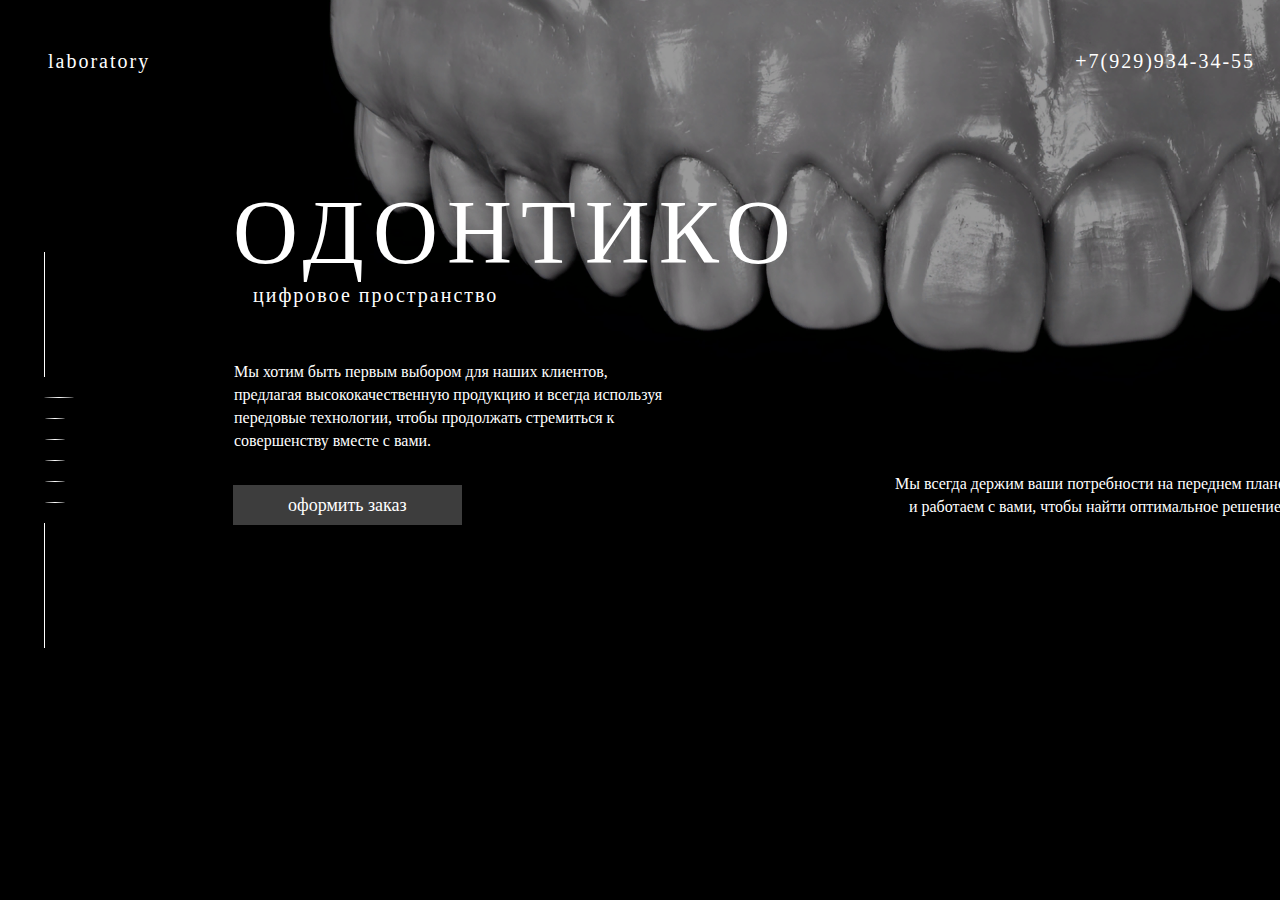
<file: index.html>
<!DOCTYPE html>
<html lang="en">

<head>
  <meta charset="UTF-8">
  <meta name="viewport" content="width=device-width, initial-scale=1.0">
  <title>одонтико</title>
  <link rel="stylesheet" href="style.css">
  <link rel="icon" type="image/png" href="src/img/logo.png">
</head>

<body>
  <div class="wrapper">
    <div class="prev-btn"><span class="fa fa-angle-up"></span></div>
    <div class="next-btn"><span class="fa fa-angle-down"></span></div>
    <div class="nav-dots">
      <div class="nav-dot" data-slide="1">
      </div>
      <div class="nav-dot" data-slide="2">
      </div>
      <div class="nav-dot" data-slide="3">
      </div>
      <div class="nav-dot" data-slide="4">
      </div>
      <div class="nav-dot" data-slide="5">
      </div>
      <div class="nav-dot" data-slide="6">
      </div>
    </div>
    <!-- слайд 1 -->
    <div class="panel" data-slide="1">
      <div class="scrollDown" id="layer-1"></div>
      <div class="scrollDown" id="layer-1"></div>
      <div class="scrollDown" id="layer-1"></div>
      <div class="scrollDown" id="layer-1"></div>
      <div class="scrollDown" id="layer-1"></div>
      <section class="section" id="section-1">
        <div class="section-content">
          <div class="image-backround">
            <img src="src/img/image-one.png" alt="">
          </div>
          <div class="content-text-panel">
            <span>ОДОНТИКО</span>
            <span>цифровое пространство</span>
          </div>
          <div class="two-content-text-panel">
            <span>Мы хотим быть первым выбором для наших клиентов, предлагая высококачественную продукцию и всегда
              используя передовые технологии, чтобы продолжать стремиться к совершенству вместе с вами. </span>
            <span>Мы всегда держим ваши потребности на переднем плане и работаем с вами, чтобы найти оптимальное
              решение.
            </span>
          </div>
          <div class="button">
            <span>оформить заказ</span>
          </div>
        </div>
      </section>
    </div>
    <div class="panel" data-slide="2">
      <div class="scrollDown" id="layer-2"></div>
      <div class="scrollDown" id="layer-2"></div>
      <div class="scrollDown" id="layer-2"></div>
      <div class="scrollDown" id="layer-2"></div>
      <div class="scrollDown" id="layer-2"></div>
      <section class="section" id="section-2">
        <div class="section-content">
          <div class="image-backround-ob">
            <div class="ibo">
            <img src="src/img/image-two.png" alt="">
            </div>
          </div>
          <div class="content-text-panel-two">
            <span>УСЛУГИ И ЦЕНЫ</span>
            <span>для стоматологов</span>
          </div>
          <div class="prise-list-box-two">
            <a>
              <span class="one">металлокерамика</span>
              <span class="two">кутьевая вкладка из кхс Металлокерамическая коронка на культе Металлокерамическая коронка на имплантате Изготовление индивидуального абатмента</span>
            </a>
          </div>
          <div class="prise-list-box-three">
            <a>
              <span class="one"><r>-----------</r>ZrO2</span>
              <span class="two">кутьевая вкладка из кхс Металлокерамическая коронка на культе Металлокерамическая коронка на имплантате Изготовление индивидуального абатмента</span>
            </a>
          </div>
          <div class="prise-list-box-four">
            <a>
              <span class="one"><r>-..</r>пресс керамика</span>
              <span class="two">кутьевая вкладка из кхс Металлокерамическая коронка на культе Металлокерамическая коронка на имплантате Изготовление индивидуального абатмента</span>
            </a>
          </div>
        </div>
      </section>
    </div>
    <div class="panel" data-slide="3">
      <div class="scrollDown" id="layer-3"></div>
      <div class="scrollDown" id="layer-3"></div>
      <div class="scrollDown" id="layer-3"></div>
      <div class="scrollDown" id="layer-3"></div>
      <div class="scrollDown" id="layer-3"></div>
      <section class="section" id="section-3">
        <div class="section-content">
          <div class="image-backround-ob">
            <div class="ibo">
            <img src="src/img/image-three.png" alt="">
            </div>
          </div>
          <div class="content-text-panel-two">
            <span>УСЛУГИ И ЦЕНЫ</span>
            <span>для техников</span>
          </div>
          <div class="prise-list-box-two">
            <a>
              <span class="one">STL/Окрашивание</span>
              <span class="two">кутьевая вкладка из кхс Металлокерамическая коронка на культе Металлокерамическая коронка на имплантате Изготовление индивидуального абатмента</span>
            </a>
          </div>
          <div class="prise-list-box-three">
            <a>
              <span class="one"><r>-----------</r>ZrO2</span>
              <span class="two">кутьевая вкладка из кхс Металлокерамическая коронка на культе Металлокерамическая коронка на имплантате Изготовление индивидуального абатмента</span>
            </a>
          </div>
          <div class="prise-list-box-four">
            <a>
              <span class="one"><r>-..</r>пресс керамика</span>
              <span class="two">кутьевая вкладка из кхс Металлокерамическая коронка на культе Металлокерамическая коронка на имплантате Изготовление индивидуального абатмента</span>
            </a>
          </div>
        </div>
      </section>
    </div>
    <div class="panel" data-slide="4">
      <div class="scrollDown" id="layer-4"></div>
      <div class="scrollDown" id="layer-4"></div>
      <div class="scrollDown" id="layer-4"></div>
      <div class="scrollDown" id="layer-4"></div>
      <div class="scrollDown" id="layer-4"></div>
      <section class="section" id="section-4">
        <div class="section-content">
          <div class="image-backround-ob">
            <div class="ibo">
            <img src="src/img/image-four.png" alt="">
            </div>
          </div>
          <div class="content-text-panel-two">
            <span>PRIME ZrO2</span>
          </div>
          <div class="prise-list-box-two-prime">
            <a>
              <span class="one">e.max ZirCAD - для врачей</span>
              <span class="two">кутьевая вкладка из кхс Металлокерамическая коронка на культе Металлокерамическая коронка на имплантате Изготовление индивидуального абатмента</span>
            </a>
          </div>
          <div class="prise-list-box-three-prime">
            <a>
              <span class="one">e.max ZirCAD - для техников</span>
              <span class="two">кутьевая вкладка из кхс Металлокерамическая коронка на культе Металлокерамическая коронка на имплантате Изготовление индивидуального абатмента</span>
            </a>
          </div>
        </div>
      </section>
    </div>
    <div class="panel" data-slide="5">
      <div class="scrollDown" id="layer-5"></div>
      <div class="scrollDown" id="layer-5"></div>
      <div class="scrollDown" id="layer-5"></div>
      <div class="scrollDown" id="layer-5"></div>
      <div class="scrollDown" id="layer-5"></div>
      <section class="section" id="section-5">
        <div class="section-content">
        
          <div class="content-text-panel-two">
            <span>PRIME ZrO2</span>
          </div>
          <div class="slider">
            <div class="slide-1 active">
                <div class="slide-image">
                    <div class="slide-img">
                        <img src="src/img/image-six.svg">
                    </div>
                </div>
                <div class="text-selectr-slide-one">
                    <span class="text-slide-one">отправка гипсовых моделей</span>
                </div>
                <div class="text-selectr-slide-two">
                    <span class="text-slide-two">отправка оттисков</span>
                </div>
            </div>
            <div class="slide-2">
                <div class="slide-image">
                    <div class="slide-img">
                        <img src="src/img/image-five.svg">
                    </div>
                </div>
                <div class="text-selectr-slide-four">
                    <span class="text-slide-four">отправка отсканированных<p>данных модели</p></span>
                </div>
                <div class="text-selectr-slide-five">
                    <span class="text-slide-five">отправка данных<p>внутриротового сканировани</p></span>
                </div>
            </div>
            <button class="next">
              <img src="src/img/next.svg">
            </button>
            <button class="prev">
              <img src="src/img/prev.svg">
            </button>
          </div>
        </div>
      </section>
    </div>
              <div class="panel" data-slide="6">
            <div class="scrollDown" id="layer-6"></div>
            <div class="scrollDown" id="layer-6"></div>
            <div class="scrollDown" id="layer-6"></div>
            <div class="scrollDown" id="layer-6"></div>
            <div class="scrollDown" id="layer-6"></div>
            <section class="section" id="section-6">
              <div class="section-content">
                <div class="image-backround-ob">
                  <div class="ibo">
                  <img src="src/img/maps.svg" alt="">
                  </div>
                </div>
                <div class="container-box">
                  
                  <div class="content-text-panel-two">
                      <span>КОНТАКТЫ</span>
                  </div>
                  <div class="prise-selectr-six-lab-one">
                    <div class="card-six-prise-span">
                            <span>телефон : +7(983)435-34-46</span>
                    </div>
                  </div>
                  <div class="prise-selectr-six-lab-two">
                    <div class="card-six-prise-span">
                            <span>понедельник-суббота | 08:00-20:00</span>
                    </div>
                  </div>
                  <div class="prise-selectr-six-lab-three">
                    <div class="card-six-prise-span">
                            <span>mail : odontico@mail.ru</span>
                    </div>
                  </div>
                  <div class="prise-selectr-six-lab-four">
                    <div class="card-six-prise-span">
                            <a href="https://yandex.ru/maps/213/moscow/house/3_ya_parkovaya_ulitsa_41a/Z04YcQ9hS0YBQFtvfXRxcXtnZg==/?ll=37.781237%2C55.800742&z=16.57">адрес : г.Москва, ул.Парковая 3-я 41А</span>
                    </div>
                  </div>
                </div>
              </div>
            </section>
          </div>
  </div>
  <div class="nav">

    <div class="number-nav">
      <a href="tel:+78142332211">+7(929)934-34-55</a>
    </div>
    <div class="logo">
      <span>laboratory</span>
    </div>
  </div>
  <script src='https://code.jquery.com/jquery-2.2.4.min.js'></script>
  <script src="script.js"></script>
</body>

</html>
</file>
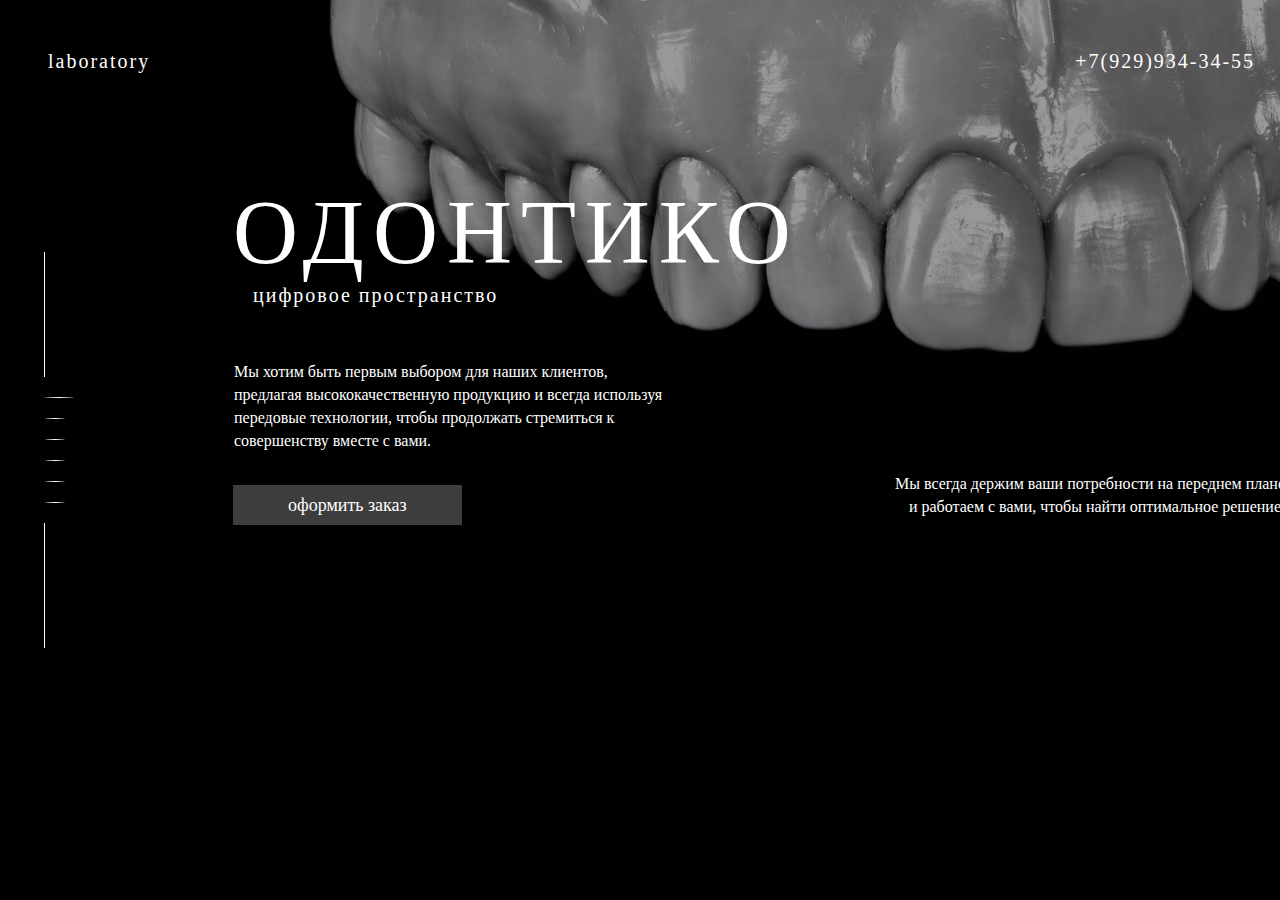
<file: jj.html>
<!DOCTYPE html>
<html lang="en">

<head>
  <meta charset="UTF-8">
  <meta name="viewport" content="width=device-width, initial-scale=1.0">
  <title>одонтико</title>
  <link rel="stylesheet" href="style.css">
  <link rel="icon" type="image/png" href="src/img/logo.png">
  <style>
            .content-text-panel
            {
              width: 100%;
            }
        .content-text-panel span
        {
          overflow-x: hidden;
          width: 100%;
          display: block;
      animation: content 2s;
      animation-delay: 1s;
        }
        .content-text-panel span:nth-child(2n)
        {
          overflow-x: hidden;
        }
        ._active .section .prise-list-box-three
        {
          animation: ssc2 1s;
          animation-delay: 1s;
        }
        @keyframes ssc2
        {
          0%
          {
            top: 50%;
          }
          100%
          {
            top: 55%;
          }
        }
        ._active .section .prise-list-box-two span::after,
        ._active .section .prise-list-box-three span::after,
        ._active .section .prise-list-box-four span::after
        {
          animation: ssc2-2 1s;
          animation-delay: 1s; 
        }
        @keyframes ssc2-2
        {
          0%
          {
            width: 100%;
          }
          100%
          {
            width: 40%;
          }
        }
        ._active .section .prise-list-box-four
        {
          animation: ssc3 1s;
          animation-delay: 1s;
        }
        @keyframes ssc3
        {
          0%
          {
            top: 50%;
          }
          100%
          {
            top: 60%;
          }
        }
        .ibo
        {
          overflow: hidden;
        }
        ._active .section   .ibo img
        {
          animation: img 1s;
          animation-delay: 1s;
        }
        @keyframes img
        {
          0%
          {
            transform: scale(1.2);
          }
          100%
          {
            transform: scale(1);
          }
        }
    @keyframes content
    {
      0%
      {
        width: 0%;
      }
      100%
      {
        width: 100%;
      }
    }
  </style>
</head>

<body>
  <div class="wrapper">
    <div class="prev-btn"><span class="fa fa-angle-up"></span></div>
    <div class="next-btn"><span class="fa fa-angle-down"></span></div>
    <div class="nav-dots">
      <div class="nav-dot" data-slide="1">
      </div>
      <div class="nav-dot" data-slide="2">
      </div>
      <div class="nav-dot" data-slide="3">
      </div>
      <div class="nav-dot" data-slide="4">
      </div>
      <div class="nav-dot" data-slide="5">
      </div>
      <div class="nav-dot" data-slide="6">
      </div>
    </div>
    <!-- слайд 1 -->
    <div class="panel" data-slide="1">
      <div class="scrollDown" id="layer-1"></div>
      <div class="scrollDown" id="layer-1"></div>
      <div class="scrollDown" id="layer-1"></div>
      <div class="scrollDown" id="layer-1"></div>
      <div class="scrollDown" id="layer-1"></div>
      <section class="section" id="section-1">
        <div class="section-content">
          <div class="image-backround">
            <img src="src/img/image-one.png" alt="">
          </div>
          <div class="content-text-panel">
            <span>ОДОНТИКО</span>
            <span>цифровое пространство</span>
          </div>
          <div class="two-content-text-panel">
            <span>Мы хотим быть первым выбором для наших клиентов, предлагая высококачественную продукцию и всегда
              используя передовые технологии, чтобы продолжать стремиться к совершенству вместе с вами. </span>
            <span>Мы всегда держим ваши потребности на переднем плане и работаем с вами, чтобы найти оптимальное
              решение.
            </span>
          </div>
          <div class="button">
            <span>оформить заказ</span>
          </div>
        </div>
      </section>
    </div>
    <div class="panel" data-slide="2">
      <div class="scrollDown" id="layer-2"></div>
      <div class="scrollDown" id="layer-2"></div>
      <div class="scrollDown" id="layer-2"></div>
      <div class="scrollDown" id="layer-2"></div>
      <div class="scrollDown" id="layer-2"></div>
      <section class="section" id="section-2">
        <div class="section-content">
          <div class="image-backround-ob">
            <div class="ibo">
            <img src="src/img/image-two.png" alt="">
            </div>
          </div>
          <div class="content-text-panel-two">
            <span>УСЛУГИ И ЦЕНЫ</span>
            <span>для стоматологов</span>
          </div>
          <div class="prise-list-box-two">
            <a>
              <span class="one">металлокерамика</span>
              <span class="two">кутьевая вкладка из кхс Металлокерамическая коронка на культе Металлокерамическая коронка на имплантате Изготовление индивидуального абатмента</span>
            </a>
          </div>
          <div class="prise-list-box-three">
            <a>
              <span class="one"><r>-----------</r>ZrO2</span>
              <span class="two">кутьевая вкладка из кхс Металлокерамическая коронка на культе Металлокерамическая коронка на имплантате Изготовление индивидуального абатмента</span>
            </a>
          </div>
          <div class="prise-list-box-four">
            <a>
              <span class="one"><r>-..</r>пресс керамика</span>
              <span class="two">кутьевая вкладка из кхс Металлокерамическая коронка на культе Металлокерамическая коронка на имплантате Изготовление индивидуального абатмента</span>
            </a>
          </div>
        </div>
      </section>
    </div>
    <div class="panel" data-slide="3">
      <div class="scrollDown" id="layer-3"></div>
      <div class="scrollDown" id="layer-3"></div>
      <div class="scrollDown" id="layer-3"></div>
      <div class="scrollDown" id="layer-3"></div>
      <div class="scrollDown" id="layer-3"></div>
      <section class="section" id="section-3">
        <div class="section-content">
          <div class="image-backround-ob">
            <div class="ibo">
            <img src="src/img/image-three.png" alt="">
            </div>
          </div>
          <div class="content-text-panel-two">
            <span>УСЛУГИ И ЦЕНЫ</span>
            <span>для техников</span>
          </div>
          <div class="prise-list-box-two">
            <a>
              <span class="one">STL/Окрашивание</span>
              <span class="two">кутьевая вкладка из кхс Металлокерамическая коронка на культе Металлокерамическая коронка на имплантате Изготовление индивидуального абатмента</span>
            </a>
          </div>
          <div class="prise-list-box-three">
            <a>
              <span class="one"><r>-----------</r>ZrO2</span>
              <span class="two">кутьевая вкладка из кхс Металлокерамическая коронка на культе Металлокерамическая коронка на имплантате Изготовление индивидуального абатмента</span>
            </a>
          </div>
          <div class="prise-list-box-four">
            <a>
              <span class="one"><r>-..</r>пресс керамика</span>
              <span class="two">кутьевая вкладка из кхс Металлокерамическая коронка на культе Металлокерамическая коронка на имплантате Изготовление индивидуального абатмента</span>
            </a>
          </div>
        </div>
      </section>
    </div>
    <div class="panel" data-slide="4">
      <div class="scrollDown" id="layer-4"></div>
      <div class="scrollDown" id="layer-4"></div>
      <div class="scrollDown" id="layer-4"></div>
      <div class="scrollDown" id="layer-4"></div>
      <div class="scrollDown" id="layer-4"></div>
      <section class="section" id="section-4">
        <div class="section-content">
          <div class="image-backround-ob">
            <div class="ibo">
            <img src="src/img/image-four.png" alt="">
            </div>
          </div>
          <div class="content-text-panel-two">
            <span>PRIME ZrO2</span>
          </div>
          <div class="prise-list-box-two-prime">
            <a>
              <span class="one">e.max ZirCAD - для врачей</span>
              <span class="two">кутьевая вкладка из кхс Металлокерамическая коронка на культе Металлокерамическая коронка на имплантате Изготовление индивидуального абатмента</span>
            </a>
          </div>
          <div class="prise-list-box-three-prime">
            <a>
              <span class="one">e.max ZirCAD - для техников</span>
              <span class="two">кутьевая вкладка из кхс Металлокерамическая коронка на культе Металлокерамическая коронка на имплантате Изготовление индивидуального абатмента</span>
            </a>
          </div>
        </div>
      </section>
    </div>
    <div class="panel" data-slide="5">
      <div class="scrollDown" id="layer-5"></div>
      <div class="scrollDown" id="layer-5"></div>
      <div class="scrollDown" id="layer-5"></div>
      <div class="scrollDown" id="layer-5"></div>
      <div class="scrollDown" id="layer-5"></div>
      <section class="section" id="section-5">
        <div class="section-content">
        
          <div class="content-text-panel-two">
            <span>PRIME ZrO2</span>
          </div>
          <div class="slider">
            <div class="slide-1 active">
                <div class="slide-image">
                    <div class="slide-img">
                        <img src="src/img/image-six.svg">
                    </div>
                </div>
                <div class="text-selectr-slide-one">
                    <span class="text-slide-one">отправка гипсовых моделей</span>
                </div>
                <div class="text-selectr-slide-two">
                    <span class="text-slide-two">отправка оттисков</span>
                </div>
            </div>
            <div class="slide-2">
                <div class="slide-image">
                    <div class="slide-img">
                        <img src="src/img/image-five.svg">
                    </div>
                </div>
                <div class="text-selectr-slide-four">
                    <span class="text-slide-four">отправка отсканированных<p>данных модели</p></span>
                </div>
                <div class="text-selectr-slide-five">
                    <span class="text-slide-five">отправка данных<p>внутриротового сканировани</p></span>
                </div>
            </div>
            <button class="next">
              <img src="src/img/next.svg">
            </button>
            <button class="prev">
              <img src="src/img/prev.svg">
            </button>
          </div>
        </div>
      </section>
    </div>
              <div class="panel" data-slide="6">
            <div class="scrollDown" id="layer-6"></div>
            <div class="scrollDown" id="layer-6"></div>
            <div class="scrollDown" id="layer-6"></div>
            <div class="scrollDown" id="layer-6"></div>
            <div class="scrollDown" id="layer-6"></div>
            <section class="section" id="section-6">
              <div class="section-content">
                <div class="image-backround-ob">
                  <div class="ibo">
                  <img src="src/img/maps.svg" alt="">
                  </div>
                </div>
                <div class="container-box">
                  
                  <div class="content-text-panel-two">
                      <span>КОНТАКТЫ</span>
                  </div>
                  <div class="prise-selectr-six-lab-one">
                    <div class="card-six-prise-span">
                            <span>телефон : +7(983)435-34-46</span>
                    </div>
                  </div>
                  <div class="prise-selectr-six-lab-two">
                    <div class="card-six-prise-span">
                            <span>понедельник-суббота | 08:00-20:00</span>
                    </div>
                  </div>
                  <div class="prise-selectr-six-lab-three">
                    <div class="card-six-prise-span">
                            <span>mail : odontico@mail.ru</span>
                    </div>
                  </div>
                  <div class="prise-selectr-six-lab-four">
                    <div class="card-six-prise-span">
                            <a href="https://yandex.ru/maps/213/moscow/house/3_ya_parkovaya_ulitsa_41a/Z04YcQ9hS0YBQFtvfXRxcXtnZg==/?ll=37.781237%2C55.800742&z=16.57">адрес : г.Москва, ул.Парковая 3-я 41А</span>
                    </div>
                  </div>
                </div>
              </div>
            </section>
          </div>
  </div>
  <div class="nav">

    <div class="number-nav">
      <a href="tel:+78142332211">+7(929)934-34-55</a>
    </div>
    <div class="logo">
      <span>laboratory</span>
    </div>
  </div>
  <script src='https://code.jquery.com/jquery-2.2.4.min.js'></script>
  <script src="script.js"></script>
</body>

</html>
</file>
<file: style.css>
@font-face {
  font-family: 'isocpeur';
  src: url(isocpeur.ttf);
}

a {
  text-decoration: none;
  color: #fff;
}

::selection {
  background: #262626;
}

::-moz-selection {
  background: #262626;
}

html,
body {
  margin: 0;
  padding: 0;
  position: relative;
  top: 0;
  left: 0;
  width: 100%;
  height: 100%;
  overflow: hidden;
  animation: body;
  font-family: 'isocpeur';
}

@keyframes body {
  0% {
    opacity: 0;
  }

  100% {
    opacity: 1;
  }
}

.wrapper {
  position: relative;
  top: 0;
  width: 100vw;
  height: 100vh;
  max-width: 100%;
  max-height: 100%;
  background: #999A99;
  overflow: hidden;
}

.panel {
  position: absolute;
  width: 100%;
  height: 100%;
  top: 0;
  left: 0;
  bottom: 0;
  right: 0;
  margin: auto;
}

.panel._active {
  z-index: 10;
}

.scrollDown,
.section {
  position: absolute;
  width: 100%;
  height: 100%;
  top: 0;
  left: 0;
  bottom: 0;
  right: 0;
}

.scrollDown {
  background: #999A99;
  transform: translateY(-100%) skew(0) rotate(0) scale(1);
  transition: all 500ms ease-in-out;
  transition-delay: 500ms;
  width: 20%;
  position: relative;
  margin-left: -5px;
  display: -webkit-inline-flex;
}

.scrollDown:nth-child(2n) {
  transform: translateY(-100%) skew(0) rotate(0) scale(1);
  transition: all 400ms ease-in-out;
  transition-delay: 400ms;
}

.scrollDown:nth-child(3n) {
  transform: translateY(-100%) skew(0) rotate(0) scale(1);
  transition: all 300ms ease-in-out;
  transition-delay: 300ms;
}

.scrollDown:nth-child(4n) {
  transform: translateY(-100%) skew(0) rotate(0) scale(1);
  transition: all 200ms ease-in-out;
  transition-delay: 200ms;
}

.scrollDown:nth-child(5n) {
  transform: translateY(-100%) skew(0) rotate(0) scale(1);
  transition: all 100ms ease-in-out;
  transition-delay: 100ms;
}

._active .scrollDown {
  transform: translateY(0) skew(0) rotate(0) scale(1);
  transition-delay: 0ms;
}

.section {
  transform: translateY(100%);
  transition: all 500ms ease-in-out;
  transition-delay: 0ms;
  background: #000000;
}

._active .section {
  transform: translateY(0);
  transition-delay: 500ms;
}

.section-content {
  display: flex;
  flex-flow: column;
  width: 100%;
  height: 100%;
  justify-content: center;
  align-items: center;
  color: #fff;
  opacity: 0;
  transform: translateY(30px);
  transition: all 500ms ease;
  transition-delay: 0s;
}

._active .section-content {
  opacity: 1;
  transform: translateY(0px);
  transition-delay: 1000ms;
}

.nav-dots {
  position: absolute;
  top: 50%;
  transform: translateY(-50%);
  z-index: 20;
  width: 40px;
  left: 2.7%;
}

.nav-dots::before {
  content: '';
  width: 1px;
  height: 125px;
  background: #fff;
  display: block;
  left: 24%;
  position: relative;
}

.nav-dots::after {
  content: '';
  width: 1px;
  height: 125px;
  background: #fff;
  display: block;
  left: 24%;
  position: relative;
}

.nav-dot {
  width: 20px;
  height: 1px;
  margin: 20px auto;
  border-radius: 50%;
  background: #fff;
  cursor: pointer;
  transition: all 300ms ease-out;
}

.nav-dot.active {
  width: 30px;
  left: 4px;
  position: relative;
}

.next-btn,
.prev-btn {
  display: none;
}

.next-btn {
  bottom: 10px;
  right: 14px;
}

.prev-btn {
  top: 10px;
  right: 14px;
}

/* slider 1 */
.text-section-panel-one {
  position: absolute;
  left: 233px;
  top: 181px;
}

.text-section-panel-one span {
  font-size: 90px;
  letter-spacing: 9px;
}

.text-section-panel-one span:nth-child(2n) {
  font-size: 20px;
  letter-spacing: 2px;
  position: absolute;
  left: 0;
  top: 103px;
}

.text-section-panel-two {
  position: absolute;
  left: 233px;
  top: 359px;
}

.text-section-panel-two span {
  font-size: 17px;
  width: 439px;
  display: block;
  letter-spacing: 0px;
  line-height: 23px;
}

.text-section-panel-two span:nth-child(2n) {
  text-align: right;
  position: absolute;
  top: -88px;
  left: 615px;
}

.button {
  position: absolute;
  left: 233px;
  top: 495px;
}

.button a:hover {
  background: #262626;
}

.button a {
  font-size: 18px;
  padding: 10px 55px 10px 55px;
  background: #3D3D3D;
  color: #fff;
  text-decoration: none;
  transition: .3s;
}

.nav {
  position: absolute;
  top: 50px;
  width: 100%;
  z-index: 999;
  color: #fff;
  display: -webkit-inline-box;
  font-size: 20px;
}

.logo {
  position: relative;
  left: 48px;
}

.number-nav {
  position: absolute;
  left: 84%;
  top: 0;
}

.nav a,
.nav span {
  letter-spacing: 2px;
}

.content-text-panel {
  position: absolute;
  left: 233px;
  top: 181px;
}

.content-text-panel span {
  font-size: 90px;
  letter-spacing: 9px;
}

.content-text-panel span:nth-child(2n) {
  font-size: 20px;
  letter-spacing: 2px;
  position: absolute;
  left: 20px;
  top: 103px;
}

.two-content-text-panel {
  width: 439px;
  position: absolute;
  left: 234px;
  top: 360px;
  line-height: 23px;
}

.text-section-panel-one span {
  font-size: 17px;
}

.two-content-text-panel span:nth-child(2n) {
  top: 112px;
  left: 661px;
  position: absolute;
  width: 390px;
  text-align: right;
}

.button {
  position: absolute;
  left: 233px;
  top: 495px;
}

.button span {
  padding: 10px 55px 10px 55px;
  background: #3D3D3D;
  font-size: 18px;
  transition: .3s;
}

.button span:hover {
  border: 1px solid #3D3D3D;
  background: none;
}

.image-backround {
  position: absolute;
  top: 0;
  left: 20%;
}

.content-text-panel-two {
  position: absolute;
  left: 233px;
  top: 186px;
}

.content-text-panel-two span {
  font-size: 70px;
  letter-spacing: 7px;
}

.content-text-panel-two span:nth-child(2n) {
  font-size: 20px;
  letter-spacing: 2px;
  position: absolute;
  left: 0;
  top: 77px;
}

/* слайд 2 */
.prise-list-box-two {
  position: absolute;
  left: 17%;
  top: 50%;
  width: 181px;
}

.prise-list-box-two-prime {
  position: absolute;
  left: 17%;
  top: 50%;
  width: 275px;
}

.prise-list-box-three-prime {
  position: absolute;
  left: 40%;
  top: 55%;
  width: 297px;
}

.one {
  font-size: 25px;
  border-bottom: 1px solid #3D3D3D;
  padding-bottom: 8px;
}

.one::after {
  content: '';
  position: relative;
  width: 40%;
  height: 3px;
  display: block;
  top: 7px;
  float: right;
  background: #fff;
  transition: .3s;
}

.one:hover::after {
  width: 100%;
}

.two {
  font-size: 14px;
  border: none;
  width: 100%;
  display: block;
  text-align: right;
  top: 50px;
  position: absolute;
  background: -webkit-linear-gradient(#eee, #03030300);
  -webkit-background-clip: text;
  -webkit-text-fill-color: transparent;
}

.prise-list-box-three {
  position: absolute;
  left: 32.5%;
  top: 55%;
  width: 180px;
}

.prise-list-box-four {
  position: absolute;
  left: 48%;
  top: 60%;
  width: 180px;
}

r {
  color: #00000000;
}

.image-backround-ob {
  position: absolute;
  top: 0;
  left: 0;
  width: 100%;
  height: 100%;
}

.ibo {
  width: 37%;
  height: 100%;
  float: right;
  overflow: hidden;
}

.ibo img {
  height: 100%;
  width: 100%;
}

.slider {
  position: absolute;
  width: 100%;
  overflow: hidden;
  height: 100%;
  left: 0;
  top: 0;
}

.slide-1,
.slide-2 {
  display: none;
  width: 100%;
  height: 100%;
}

.active {
  display: block;
}

button {
  position: absolute;
  top: 66%;
  transform: translateY(-50%);
  border: none;
  background: none;
}

.prev {
  left: 51%;
  transition: .3s;
}

.prev:hover {
  left: 50%;
}

.next {
  right: 44%;
  transition: .3s;
}

.next:hover {
  right: 43%;
}

.text-selectr-slide-one {
  position: absolute;
  left: 233px;
  top: 336px;
}

.text-slide-one {
  font-size: 25px;
  font-family: isocpeur;
  border-bottom: 1px solid #262626;
  padding-bottom: 8px;
  text-align: right;
}

.text-slide-one::after {
  content: '';
  position: relative;
  top: 7px;
  height: 3px;
  width: 40%;
  display: block;
  float: right;
  background: #fff;
  transition: .3s;
}

.text-slide-one:hover::after {
  width: 100%;
}

.text-slide-four p,
.text-slide-five p {
  margin: 0;
}

.text-selectr-slide-two {
  position: absolute;
  left: 560px;
  top: 336px;
  text-align: right;
}

.text-slide-two {
  font-size: 25px;
  font-family: isocpeur;
  border-bottom: 1px solid #262626;
  padding-bottom: 8px;
  text-align: right;
}

.text-slide-two::after {
  content: '';
  position: relative;
  top: 7px;
  height: 3px;
  width: 40%;
  display: block;
  float: right;
  background: #fff;
  transition: .3s;
}

.text-slide-two:hover::after {
  width: 100%;
}

.slide-image {
  position: absolute;
  left: 0;
  top: 0;
  height: 100%;
  width: 100%;
}

.slide-img {
  top: 100px;
  right: 60px;
  position: absolute;
  float: right;
  width: 100%;
}

.slide-img img {
  height: 100%;
  float: right;
}

.text-selectr-slide-four {
  position: absolute;
  left: 233px;
  top: 336px;
  border-bottom: 1px solid #262626;
  padding-bottom: 8px;
}

.text-slide-four {
  font-size: 25px;
  font-family: isocpeur;
  text-align: right;
}

.text-slide-four::after {
  content: '';
  position: relative;
  top: 10px;
  height: 3px;
  width: 40%;
  display: block;
  float: right;
  background: #fff;
  transition: .3s;
}

.text-slide-four:hover::after {
  width: 100%;
}

.text-selectr-slide-five {
  position: absolute;
  left: 560px;
  top: 336px;
  border-bottom: 1px solid #262626;
  padding-bottom: 8px;
  text-align: right;
}

.text-slide-five {
  font-size: 25px;
  font-family: isocpeur;
  text-align: right;
}

.text-slide-five::after {
  content: '';
  position: relative;
  top: 10px;
  height: 3px;
  width: 40%;
  display: block;
  float: right;
  background: #fff;
  transition: .3s;
}

.text-slide-five:hover::after {
  width: 100%;
}

.slider .active .text-selectr-slide-one,
.slider .active .text-selectr-slide-two,
.slider .active .text-selectr-slide-four,
.slider .active .text-selectr-slide-five {
  animation: left 1s;
}

@keyframes left {
  0% {
    left: -100%;
  }
}

.active .slide-img {
  animation: imageslider 1s;
}

@keyframes imageslider {
  0% {
    top: -100%;
  }
}

.prise-selectr-six-lab-one {
  position: absolute;
  left: 233px;
  top: 318px;
}

.card-six-prise-span span {
  font-size: 25px;
  font-family: isocpeur;
  border-bottom: 1px solid #262626;
  padding-bottom: 9px;
}

.card-six-prise-span span::after {
  width: 40%;
  content: '';
  position: relative;
  top: 7px;
  height: 3px;
  display: block;
  background: #fff;
  transition: .3s;
}

.card-six-prise-span span:hover::after {
  width: 100%;
}

.card-six-prise-span a {
  font-size: 25px;
  font-family: isocpeur;
  border-bottom: 1px solid #262626;
  padding-bottom: 9px;
}

.card-six-prise-span a::after {
  width: 40%;
  content: '';
  position: relative;
  top: 7px;
  height: 3px;
  display: block;
  border-radius: 2px;
  background: #fff;
  transition: .3s;
}

.card-six-prise-span a:hover::after {
  width: 100%;
}

.prise-selectr-six-lab-two {
  position: absolute;
  left: 233px;
  top: 391px;
}

.prise-selectr-six-lab-three {
  position: absolute;
  left: 234px;
  top: 464px;
}

.prise-selectr-six-lab-four {
  position: absolute;
  left: 234px;
  top: 537px;
}

.backround-image-full-six img {
  float: right;
}

@keyframes ssc2 {
  0% {
    top: 50%;
  }

  100% {
    top: 55%;
  }
}

._active .section .prise-list-box-two span::after,
._active .section .prise-list-box-three span::after,
._active .section .prise-list-box-four span::after {
  animation: ssc2-2 1s;
  animation-delay: 1s;
}

@keyframes ssc2-2 {
  0% {
    width: 100%;
  }

  100% {
    width: 40%;
  }
}

._active .section .prise-list-box-four {
  animation: ssc3 1s;
  animation-delay: 1s;
}

@keyframes ssc3 {
  0% {
    top: 50%;
  }

  100% {
    top: 60%;
  }
}

._active .section .ibo img {
  animation: img 1s;
  animation-delay: 1s;
}

@keyframes img {
  0% {
    transform: scale(1.2);
  }

  100% {
    transform: scale(1);
  }
}

@media (max-width:400px) {
  .image-backround {
    left: 0;
    width: 100%;
  }

  .image-backround img {
    width: 100%;
  }

  .nav {
    font-size: 18px;
  }

  .number-nav {
    left: 50%;
  }

  .nav-dots {
    left: -3%;
    border-radius: 0;
  }

  .content-text-panel {
    left: 15%;
  }

  .content-text-panel span {
    font-size: 60px;
  }

  .content-text-panel span:nth-child(2n) {
    left: 0;
    font-size: 16px;
    top: 65px;
  }

  .two-content-text-panel {
    width: 80%;
    left: 0;
    top: 300px;
    padding-left: 15%;
  }

  .button {
    left: 15%;
  }

  .two-content-text-panel span:nth-child(2n) {
    top: 270px;
    left: 11%;
    width: 320px;
  }

  .ibo {
    width: 100%;
  }

  .ibo img {
    opacity: 0.5;
  }

  .content-text-panel-two span {
    line-height: 40px;
    font-size: 40px;
    letter-spacing: 7px;
  }

  .content-text-panel-two {
    left: 0;
    text-align: center;
    width: 100%;
  }

  .content-text-panel-two span:nth-child(2n) {
    font-size: 16px;
    top: 35px;
    left: 22%;
    width: 100%;
  }

  .prise-list-box-two {
    left: 45%;
    top: 45%;
  }

  .two {
    text-align: right;
    height: 40px;
    
  }

  .prise-list-box-three {
    top: 60%;
    left: 45%;
  }

  .prise-list-box-four {
    top: 75%;
    left: 45%;
  }

  .prise-list-box-two-prime {
    left: 22%;
    top: 45%;
  }

  .prise-list-box-three-prime {
    left: 16.5%;
    top: 65%;
  }

  .text-selectr-slide-one {
    position: absolute;
    left: 20%;
    top: 40%;
  }

  .text-selectr-slide-two {
    left: 37%;
    top: 50%;
  }

  .text-slide-one,
  .text-slide-two,
  .text-slide-four,
  .text-slide-five {
    font-size: 20px;
  }

  .next {
    right: 40%;
  }

  .next:hover {
    right: 40%;
  }

  .prev {
    left: 40%;
  }

  .prev:hover {
    left: 40%;
  }

  .slide-img {
    top: 60%;
    width: 70%;
  }

  .slide-img img {
    width: 100%;
  }

  .text-selectr-slide-five {
    left: 16.5%;
    top: 50%;
  }

  .text-selectr-slide-four {
    position: absolute;
    left: 20%;
    top: 40%;
  }

  button {
    top: 34%;
  }

  .card-six-prise-span a,
  .card-six-prise-span span {
    font-size: 20px;
  }

  .prise-selectr-six-lab-one {
    position: absolute;
    left: 15%;
    top: 40%;
  }

  .prise-selectr-six-lab-two {
    position: absolute;
    left: 15%;
    top: 50%;
  }

  .prise-selectr-six-lab-three {
    position: absolute;
    left: 15%;
    top: 60%;
  }

  .prise-selectr-six-lab-four {
    position: absolute;
    left: 15%;
    top: 70%;
  }

  .scrollDown {
    background: #999A99;
  }
  ._active .section .prise-list-box-four 
    {
      animation: none 1s;
    }
}

/* 480px */
/* 320px */
/* 1920px */
/* 2560px */
</file>
